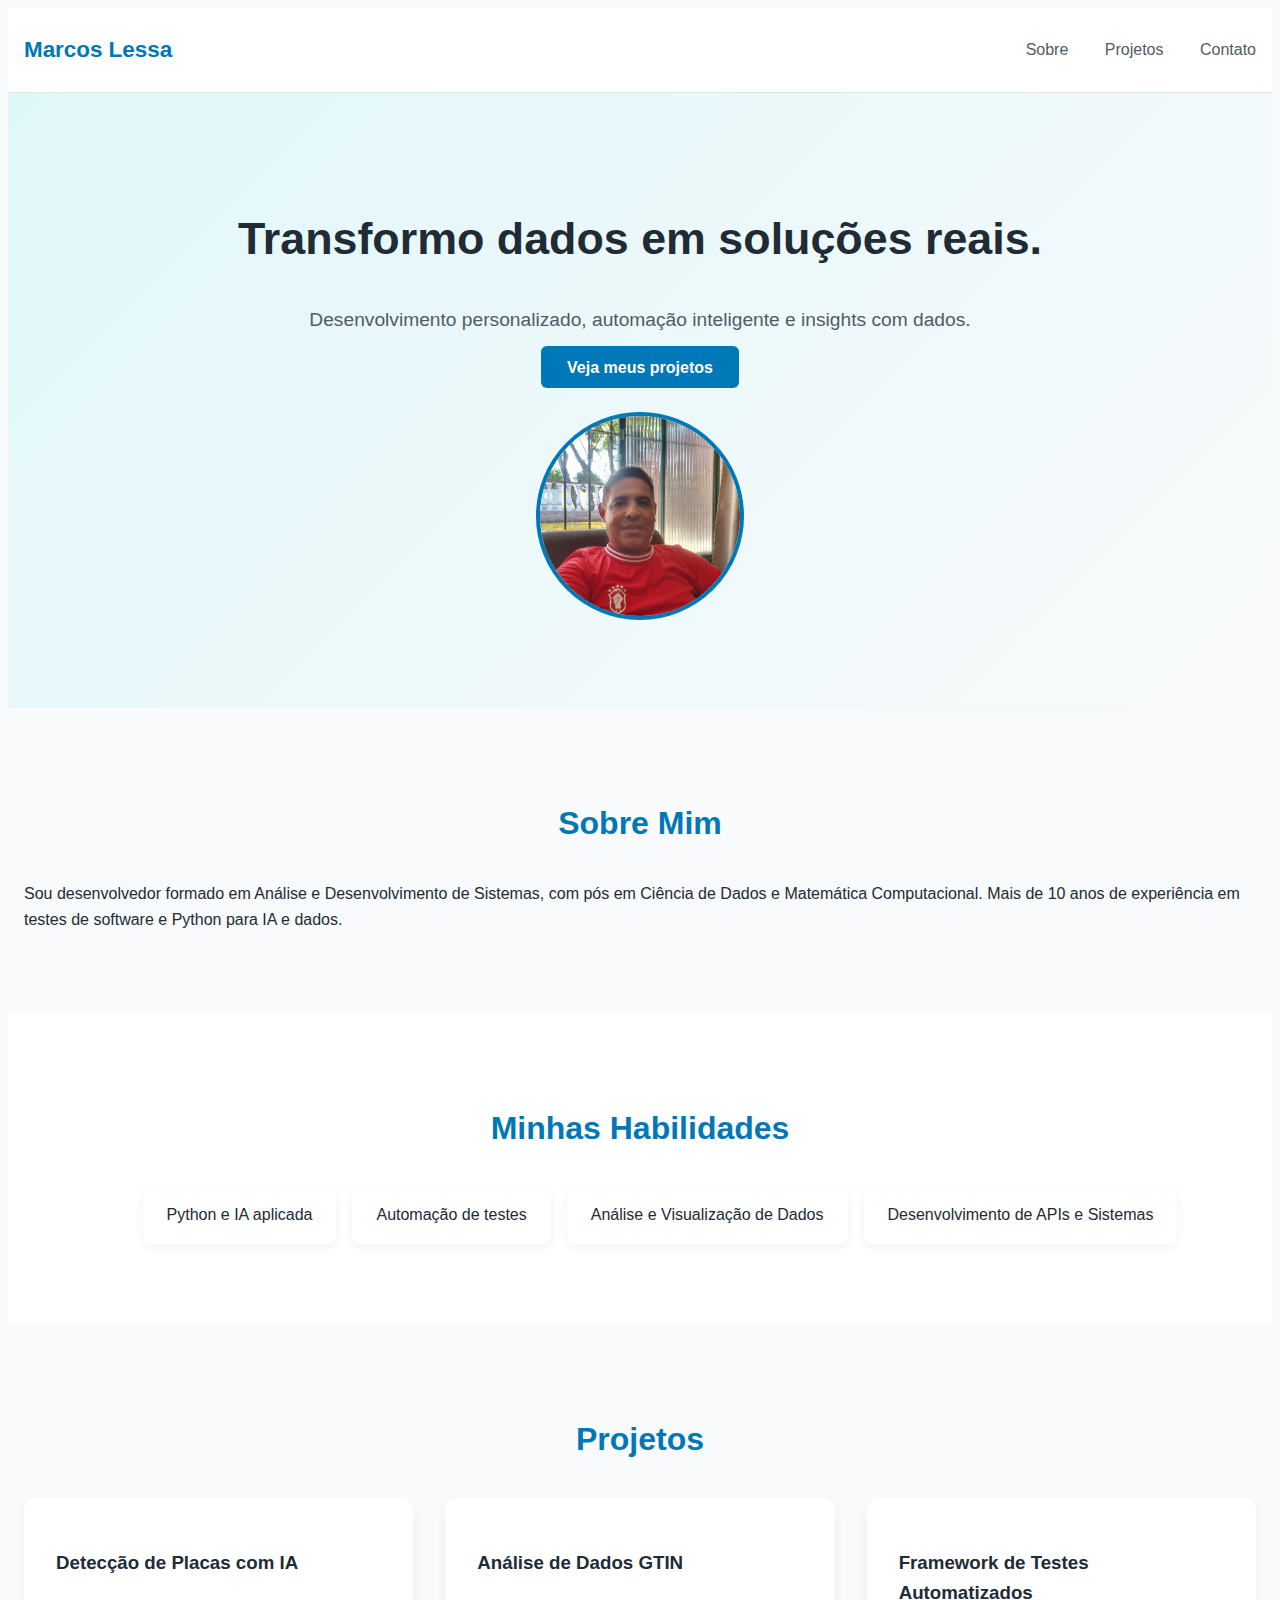
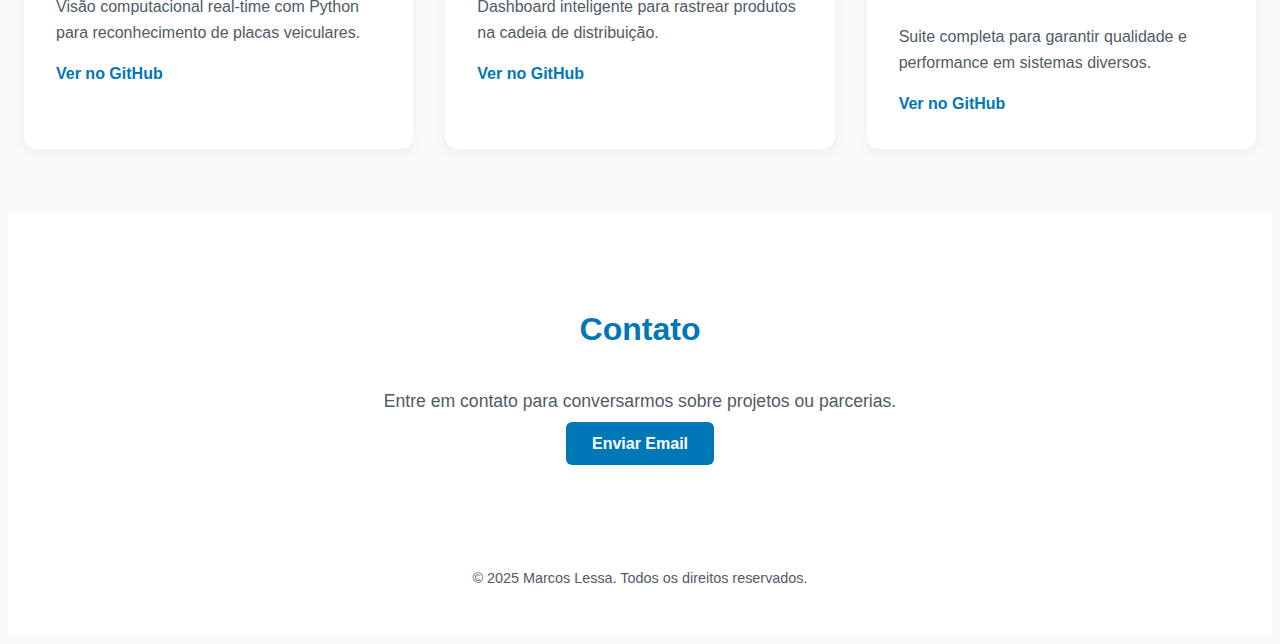
<file: index__.html>
<!DOCTYPE html>
<html lang="pt-br">
<head>
  <meta charset="UTF-8" />
  <meta name="viewport" content="width=device-width, initial-scale=1.0" />
  <title>Marcos Lessa | Portfólio</title>
  <link rel="stylesheet" href="style.css" />
</head>
<body>
  <header>
    <div class="container header-inner">
      <div class="logo">Marcos Lessa</div>
      <nav>
        <a href="#sobre">Sobre</a>
        <a href="#projetos">Projetos</a>
        <a href="#contato">Contato</a>
      </nav>
    </div>
  </header>

  <section class="hero">
    <div class="container hero-inner">
      <div class="hero-text">
        <h1>Transformo dados em soluções reais.</h1>
        <p>Desenvolvimento personalizado, automação inteligente e insights com dados.</p>
        <a href="#projetos" class="btn-primary">Veja meus projetos</a>
      </div>
      <div class="hero-img">
        <img src="images/marcos.jpg" alt="Marcos Lessa">
      </div>
    </div>
  </section>

  <section id="sobre" class="section">
    <div class="container">
      <h2>Sobre Mim</h2>
      <p>Sou desenvolvedor formado em Análise e Desenvolvimento de Sistemas, com pós em Ciência de Dados e Matemática Computacional. Mais de 10 anos de experiência em testes de software e Python para IA e dados.</p>
    </div>
  </section>

  <section id="skills" class="section bg-light">
    <div class="container">
      <h2>Minhas Habilidades</h2>
      <ul class="skills-list">
        <li>Python e IA aplicada</li>
        <li>Automação de testes</li>
        <li>Análise e Visualização de Dados</li>
        <li>Desenvolvimento de APIs e Sistemas</li>
      </ul>
    </div>
  </section>

  <section id="projetos" class="section">
    <div class="container">
      <h2>Projetos</h2>
      <div class="projects-grid">
        <div class="project-card">
          <h3>Detecção de Placas com IA</h3>
          <p>Visão computacional real‑time com Python para reconhecimento de placas veiculares.</p>
          <a href="#">Ver no GitHub</a>
        </div>
        <div class="project-card">
          <h3>Análise de Dados GTIN</h3>
          <p>Dashboard inteligente para rastrear produtos na cadeia de distribuição.</p>
          <a href="#">Ver no GitHub</a>
        </div>
        <div class="project-card">
          <h3>Framework de Testes Automatizados</h3>
          <p>Suite completa para garantir qualidade e performance em sistemas diversos.</p>
          <a href="#">Ver no GitHub</a>
        </div>
      </div>
    </div>
  </section>

  <section id="contato" class="section bg-light">
    <div class="container contact-inner">
      <h2>Contato</h2>
      <p>Entre em contato para conversarmos sobre projetos ou parcerias.</p>
      <a href="mailto:marcos.lessa@example.com" class="btn-primary">Enviar Email</a>
    </div>
  </section>

  <footer>
    <div class="container">
      <p>&copy; 2025 Marcos Lessa. Todos os direitos reservados.</p>
    </div>
  </footer>
</body>
</html>
</file>
<file: style.css>
:root {
  --bg-main: #F9FAFB;
  --bg-section: #FFFFFF;
  --text-primary: #212B36;
  --text-secondary: #4F5B67;
  --accent: #0077B6;
  --accent-hover: #023E8A;
  --soft-shadow: rgba(0,0,0,0.05);
}

body {
  font-family: Arial, sans-serif;
  background-color: var(--bg-main);
  color: var(--text-primary);
  line-height: 1.6;
  scroll-behavior: smooth;
}

/* Header */
header {
  background: var(--bg-section);
  backdrop-filter: blur(4px);
  position: sticky;
  top: 0;
  z-index: 100;
  border-bottom: 1px solid #E0E3E7;
  transition: background 0.3s;
}
.header-inner {
  display: flex;
  justify-content: space-between;
  align-items: center;
  padding: 1.5rem 1rem;
}
.logo {
  font-weight: bold;
  font-size: 1.4rem;
  color: var(--accent);
}
nav a {
  margin-left: 2rem;
  color: var(--text-secondary);
  font-weight: 500;
  text-decoration: none;
  transition: color 0.3s;
}
nav a:hover {
  color: var(--accent);
}

/* Hero Section */
.hero {
  background: linear-gradient(135deg, #E0F7FA, #F9FAFB);
  padding: 5rem 1rem;
}
.hero-inner {
  display: flex;
  flex-direction: column;
  align-items: center;
  text-align: center;
  gap: 2rem;
}
.hero-text h1 {
  font-size: 2.8rem;
  color: var(--text-primary);
}
.hero-text p {
  font-size: 1.2rem;
  color: var(--text-secondary);
}
.btn-primary {
  background: var(--accent);
  color: #FFFFFF;
  padding: 0.8rem 1.6rem;
  border-radius: 6px;
  font-weight: 600;
  text-decoration: none;
  transition: background 0.3s;
}
.btn-primary:hover {
  background: var(--accent-hover);
}
.hero-img img {
  width: 200px;
  height: 200px;
  border-radius: 50%;
  object-fit: cover;
  border: 4px solid var(--accent);
}

/* Sections */
.section {
  padding: 4rem 1rem;
}
.bg-light {
  background-color: var(--bg-section);
}
.section h2 {
  text-align: center;
  font-size: 2rem;
  margin-bottom: 2rem;
  color: var(--accent);
}

/* Skills */
.skills-list {
  display: flex;
  flex-wrap: wrap;
  justify-content: center;
  gap: 1rem;
  list-style: none;
  margin-top: 2rem;
}
.skills-list li {
  background: #FFFFFF;
  padding: 1rem 1.5rem;
  border-radius: 8px;
  box-shadow: 0 4px 12px var(--soft-shadow);
  font-weight: 500;
  transition: transform 0.3s;
}
.skills-list li:hover {
  transform: translateY(-3px);
}

/* Projects Grid */
.projects-grid {
  display: grid;
  grid-template-columns: repeat(auto-fit, minmax(280px, 1fr));
  gap: 2rem;
}
.project-card {
  background: #FFFFFF;
  padding: 2rem;
  border-radius: 12px;
  box-shadow: 0 4px 12px var(--soft-shadow);
  transition: transform 0.3s, box-shadow 0.3s;
}
.project-card:hover {
  transform: translateY(-5px);
  box-shadow: 0 8px 24px rgba(0,0,0,0.1);
}
.project-card h3 {
  margin-bottom: 1rem;
  color: var(--text-primary);
}
.project-card p {
  color: var(--text-secondary);
  margin-bottom: 1rem;
}
.project-card a {
  color: var(--accent);
  font-weight: 600;
  text-decoration: none;
}
.project-card a:hover {
  color: var(--accent-hover);
}

/* Contact */
.contact-inner {
  text-align: center;
}
.contact-inner p {
  color: var(--text-secondary);
  font-size: 1.1rem;
  margin-bottom: 1rem;
}

/* Footer */
footer {
  background: var(--bg-section);
  text-align: center;
  padding: 2rem 1rem;
  color: var(--text-secondary);
  font-size: 0.9rem;
}
</file>
